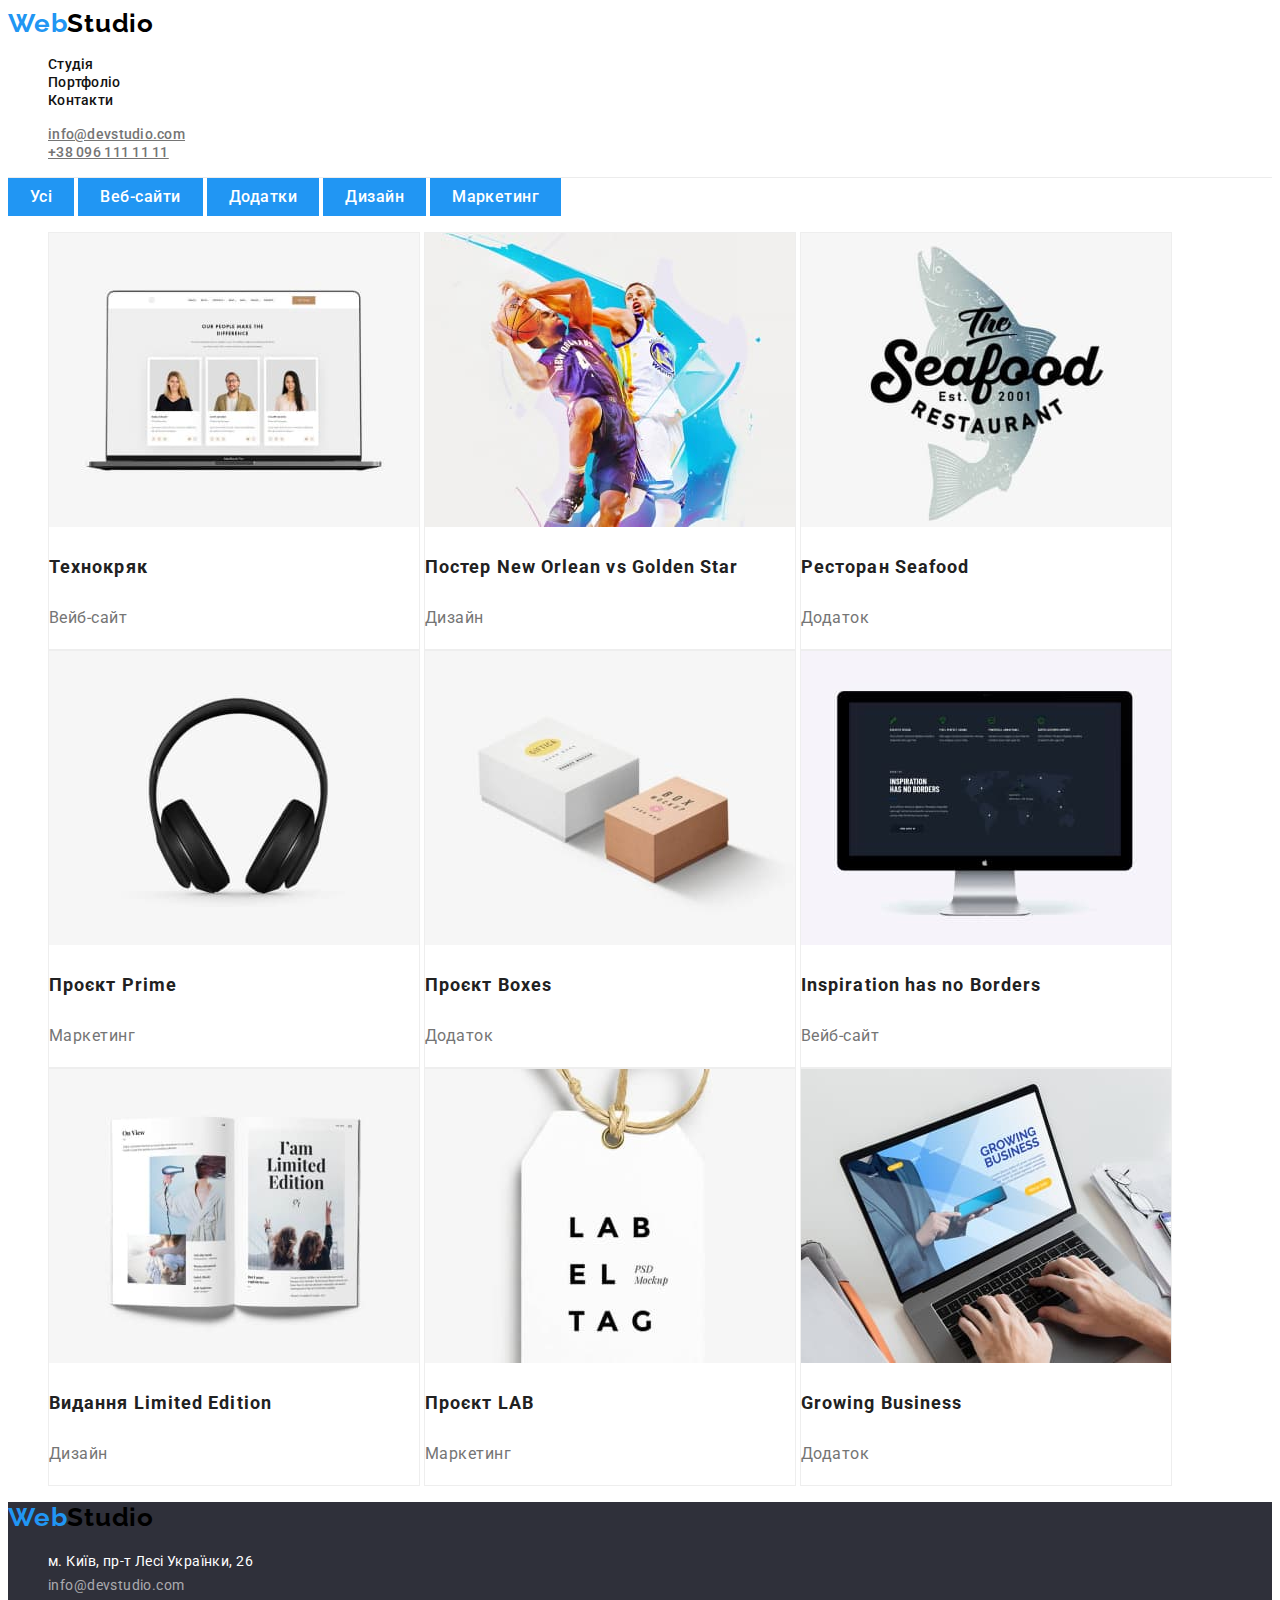
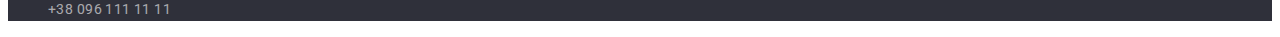
<file: index.html>
<!DOCTYPE html>
<html lang="uk">
<head>
    <meta charset="UTF-8">
    <meta http-equiv="X-UA-Compatible" content="IE=edge">
    <meta name="viewport" content="width=device-width, initial-scale=1.0">
    <link rel="preconnect" href="https://fonts.googleapis.com">
    <link rel="preconnect" href="https://fonts.gstatic.com" crossorigin>
    <link href="https://fonts.googleapis.com/css2?family=Raleway:wght@700&family=Roboto:wght@400;500;700;900&display=swap" rel="stylesheet">
    <link rel="stylesheet" href="./css/styles.css">
    <title>Document</title>
</head>
<body>
    <header class="header">
        <nav class="header__nav">
            <a class="header__logo logo" href="indexmain.html"><span>Web</span>Studio</a>
            <ul class="header__list">
                <li class="header__item"><a class="item__link" href="indexmain.html">Студія</a></li>
                <li class="header__item"><a class="item__link" href="/">Портфоліо</a></li>
                <li class="header__item"><a class="item__link" href="/">Контакти</a></li>
            </ul>
        </nav>
            <ul class="header__list">
                <li class="header__info"><a class="info__link" href="mailto:info@devstudio.com">info@devstudio.com</a></li>
                <li class="header__info"><a class="info__link" href="tel:+380961111111">+38 096 111 11 11</a></li>
            </ul>
    </header>
    <main class="main__portfolio">
        <section class="assortment">
        <button class="assortment__button" type="button">Усі</button>
        <button class="assortment__button" type="button">Веб-сайти</button>
        <button class="assortment__button" type="button">Додатки</button>
        <button class="assortment__button" type="button">Дизайн</button>
        <button class="assortment__button" type="button">Маркетинг</button>
        <ul class="assortment__list">
            <li class="assortment__product">
                <img class="product__image" src="./images/technocrack1.jpg" alt="technocrack" width="370">
                <h3 class="product__title">Технокряк</h3>
                <p class="product__text">Вейб-сайт</p>
            </li>
            <li class="assortment__product">
                <img class="product__image" src="./images/basket2.jpg" alt="basket" width="370">
                <h3 class="product__title">Постер New Orlean vs Golden Star</h3>
                <p class="product__text">Дизайн</p>
            </li>
            <li class="assortment__product">
                <img class="product__image" src="./images/seafood3.jpg" alt="Seafood" width="370">
                <h3 class="product__title">Ресторан Seafood</h3>
                <p class="product__text">Додаток</p>
            </li>
            <li class="assortment__product">
                <img class="product__image" src="./images/headphones4.jpg" alt="headphones" width="370">
                <h3 class="product__title">Проєкт Prime</h3>
                <p class="product__text">Маркетинг</p>
            </li>
            <li class="assortment__product">
                <img class="product__image" src="./images/boxes5.jpg" alt="boxes" width="370">
                <h3 class="product__title">Проєкт Boxes</h3>
                <p class="product__text">Додаток</p>
            </li>
            <li class="assortment__product">
                <img class="product__image" src="./images/pc6.jpg" alt="pc" width="370">
                <h3 class="product__title">Inspiration has no Borders</h3>
                <p class="product__text">Вейб-сайт</p>
            </li>
            <li class="assortment__product">
                <img class="product__image" src="./images/books7.jpg" alt="books" width="370">
                <h3 class="product__title">Видання Limited Edition</h3>
                <p class="product__text">Дизайн</p>
            </li>
            <li class="assortment__product">
                <img class="product__image" src="./images/project8.jpg" alt="project" width="370">
                <h3 class="product__title">Проєкт LAB</h3>
                <p class="product__text">Маркетинг</p>
            </li>
            <li class="assortment__product">
                <img class="product__image" src="./images/laptop9.jpg" alt="laptop" width="370">
                <h3 class="product__title">Growing Business</h3>
                <p class="product__text">Додаток</p>
            </li>
        </ul>
        </section>
    </main>
    <footer class="footer">
        <a class="footer__logo logo" href="/"><span>Web</span>Studio</a>
        <address>
        <ul class="footer__list">
            <li class="footer__item"><a class="footer__link link-white" href="#">м. Київ, пр-т Лесі Українки, 26</a></li>
            <li class="footer__item"><a class="footer__link" href="mail.to:info@devstudio.com">info@devstudio.com</a></li>
            <li class="footer__item"><a class="footer__link" href="tel:+380961111111">+38 096 111 11 11</a></li>
        </ul>
        </address>
    </footer>
</body>
</html>
</file>
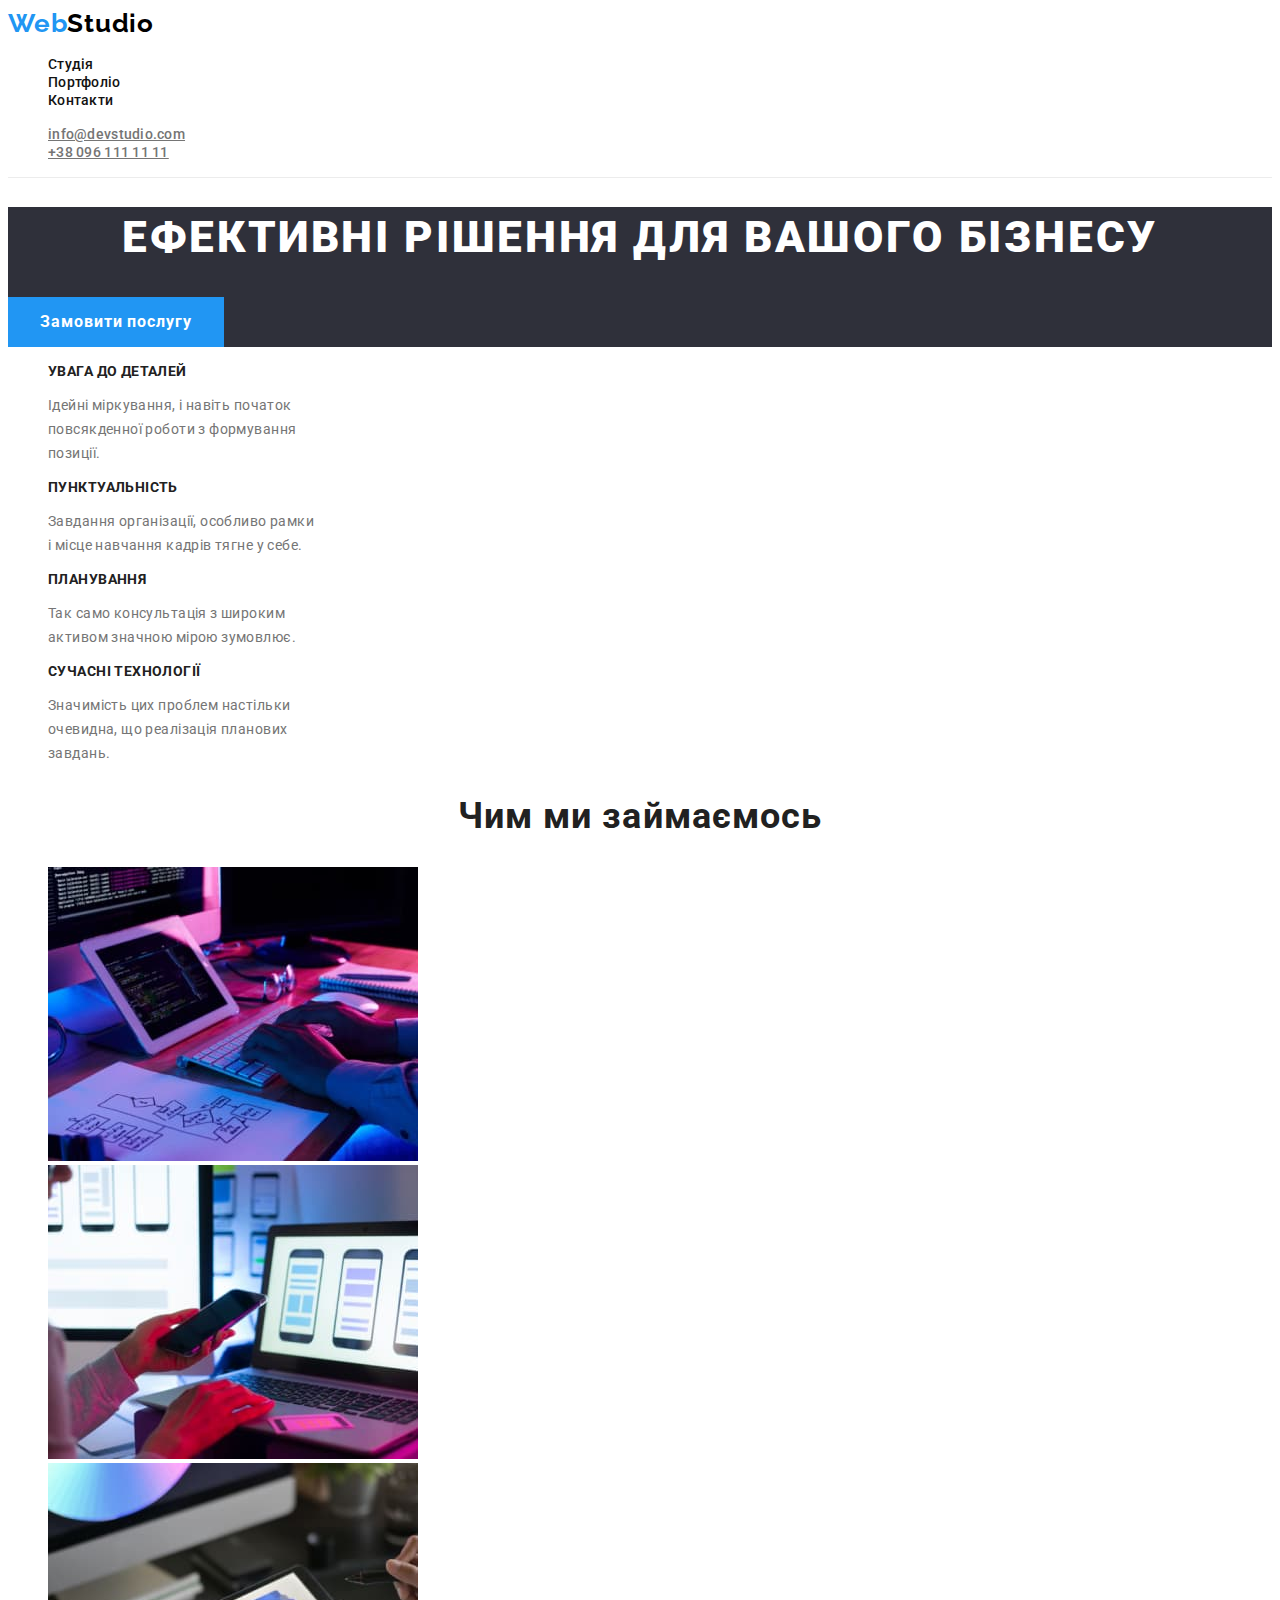
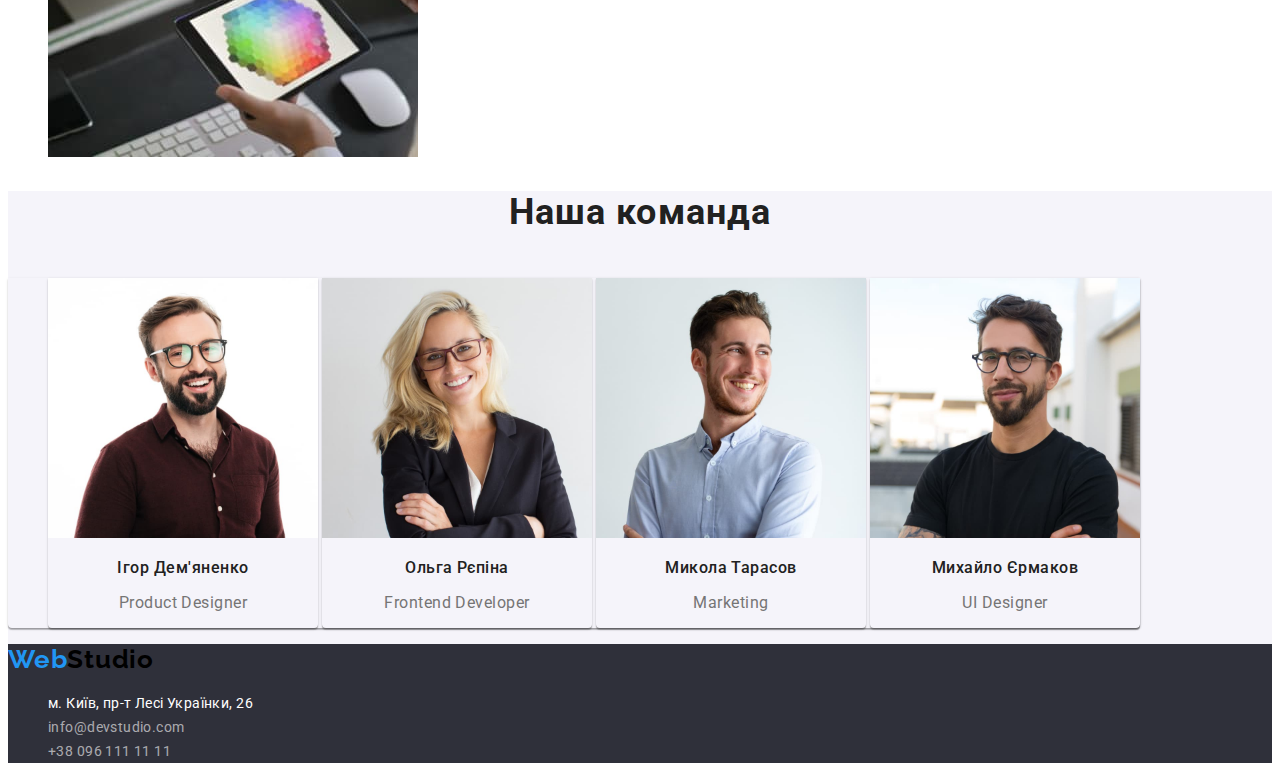
<file: indexmain.html>
<!DOCTYPE html>
<html lang="uk">
<head>
    <meta charset="UTF-8">
    <meta http-equiv="X-UA-Compatible" content="IE=edge">
    <meta name="viewport" content="width=device-width, initial-scale=1.0">
    <link rel="preconnect" href="https://fonts.googleapis.com">
    <link rel="preconnect" href="https://fonts.gstatic.com" crossorigin>
    <link href="https://fonts.googleapis.com/css2?family=Raleway:wght@700&family=Roboto:wght@400;500;700;900&display=swap" rel="stylesheet">
    <link rel="stylesheet" href="./css/styles.css">
    <title>Document</title>
</head>
<body>
    <header class="header">
        <nav class="header__nav">
            <a class="header__logo logo" href="/"><span>Web</span>Studio</a>
            <ul class="header__list">
                <li class="header__item"><a class="item__link" href="/">Студія</a></li>
                <li class="header__item"><a class="item__link" href="./index.html">Портфоліо</a></li>
                <li class="header__item"><a class="item__link" href="/">Контакти</a></li>
            </ul>
        </nav>
            <ul class="header__list">
                <li class="header__info"><a class="info__link" href="mailto:info@devstudio.com">info@devstudio.com</a></li>
                <li class="header__info"><a class="info__link" href="tel:+380961111111">+38 096 111 11 11</a></li>
            </ul>
    </header>
    <main class="main__studio">
        <section class="order">
            <h1 class="order__title">Ефективні рішення для вашого бізнесу</h1>
            <button class="order__button" type="button">Замовити послугу</button>
        </section>
        <section class="advantages">
            <ul class="advanteges__list">
                <li class="advanteges__item">
                    <h3 class="advanteges__title">Увага до деталей</h3>
                    <p class="advanteges__text" lang="uk">Ідейні міркування, і навіть початок повсякденної роботи з формування позиції.</p>
                </li>
                <li class="advanteges__item">
                    <h3 class="advanteges__title">Пунктуальність</h3>
                    <p class="advanteges__text" lang="uk">Завдання організації, особливо рамки і місце навчання кадрів тягне у себе.</p>
                </li>
                <li class="advanteges__item">
                    <h3 class="advanteges__title">Планування</h3>
                    <p class="advanteges__text" lang="uk">Так само консультація з широким активом значною мірою зумовлює.</p>
                </li>
                <li class="advanteges__item">
                    <h3 class="advanteges__title">Сучасні технології</h3>
                    <p class="advanteges__text" lang="uk">Значимість цих проблем настільки очевидна, що реалізація планових завдань.</p>
            </li>
            </ul>
        </section>
        <section class="work">
            <h2 class="work__title">Чим ми займаємось</h2>
            <ul class="work__list">
                <li class="work__item">
                    <img class="work__images" src="./imagesmain/img1.jpg" alt="Programming" width="370">
                </li>
                <li class="work__item">
                    <img class="work__images" src="./imagesmain/img2.jpg" alt="Testing" width="370">
                </li>
                <li class="work__item">
                    <img class="work__images" src="./imagesmain/img3.jpg" alt="Painting" width="370">
                </li>
            </ul>
        </section>
        <section class="team">
            <h2 class="team__title">Наша команда</h2>
            <ul class="team__list">
                <li class="team__list">
                    <img class="team__images"src="./imagesmain/team1.jpg" alt="Igor" width="270">
                    <h3 class="team__subtitle">Ігор Дем'яненко</h3>
                    <p class="team__text" lang="uk">Product Designer</p>
                </li>
                <li class="team__list">
                    <img class="team__images"src="./imagesmain/team2.jpg" alt="Olga" width="270">
                    <h3 class="team__subtitle">Ольга Рєпіна</h3>
                    <p class="team__text" lang="uk">Frontend Developer</p>
                </li>
                <li class="team__list">
                    <img class="team__images"src="./imagesmain/team3.jpg" alt="Mychailo" width="270">
                    <h3 class="team__subtitle">Микола Тарасов</h3>
                    <p class="team__text" lang="uk">Marketing</p>
                </li>
                <li class="team__list">
                    <img class="team__images"src="./imagesmain/team4.jpg" alt="Michael" width="270">
                    <h3 class="team__subtitle">Михайло Єрмаков</h3>
                    <p class="team__text" lang="uk">UI Designer</p>
                </li>
            </ul>
        </section>
    </main>
    <footer class="footer">
        <a class="footer__logo logo" href="/"><span>Web</span>Studio</a>
        <address>
        <ul class="footer__list">
            <li class="footer__item"><a class="footer__link link-white" href="#">м. Київ, пр-т Лесі Українки, 26</a></li>
            <li class="footer__item"><a class="footer__link" href="mail.to:info@devstudio.com">info@devstudio.com</a></li>
            <li class="footer__item"><a class="footer__link" href="tel:+380961111111">+38 096 111 11 11</a></li>
        </ul>
        </address>
    </footer>
</body>
</html>
</file>
<file: css/styles.css>
:root{
    --blue-color: rgba(33, 150, 243, 1);
    --grey-color: rgba(47, 48, 58, 1);
    --white-color: #ffffff;
}


.header{  
    border-bottom: 1px solid #ECECEC;   
}

/* header */
.logo{
    font-family: 'Raleway';
    font-weight: 700;
    font-size: 26px;
    line-height: 31px;
    letter-spacing: 0.03em;
    text-decoration: none;
    color: black;
}

span{
    color: var(--blue-color);
}





.header__item{
    list-style: none;
    
}

.header__info{
    
    list-style: none;
}


.item__link{
    text-decoration: none;
    font-family: 'Roboto';
    font-weight: 500;
    font-size: 14px;
    line-height: 16px;
    letter-spacing: 0.02em;
    color: #121212;
}

.info__link{
    font-family: 'Roboto';
    font-weight: 500;
    font-size: 14px;
    line-height: 16px;
    letter-spacing: 0.02em;
    color: #757575;
}

.info__link:hover,
.item__link:hover{
    color: var(--blue-color);   
}


/*index.html*/
.assortment__button{
    background-color: var(--blue-color);
    border: none;
    cursor: pointer;
    padding: 6px 22px;
    font-family: 'Roboto';
    font-weight: 500;
    font-size: 16px;
    line-height: 26px;
    text-align: center;
    letter-spacing: 0.03em;
    color: #FFFFFF;
}

.assortment__product{
    display: inline-block;
    box-sizing: border-box;
    list-style: none;
    background: #FFFFFF;
    border: 1px solid #EEEEEE;

}

.product__title{
    font-family: 'Roboto';
    font-weight: 700;
    font-size: 18px;
    line-height: 36px;
    letter-spacing: 0.06em;
    color: #212121;

}

.product__text{
    font-family: 'Roboto';
    font-size: 16px;
    line-height: 30px;
    letter-spacing: 0.03em;
    color: #757575;
}


/*footer*/

.footer{
    background: #2F303A;
}

.footer__item{
    list-style: none;
}

.footer__link{
    font-family: 'Roboto';
    font-style: normal;
    font-size: 14px;
    line-height: 24px;
    letter-spacing: 0.03em;
    color: rgba(255, 255, 255, 0.6);
    text-decoration: none;

}

.link-white{
    color:#ffffff;
}



  /* indexmain.html */

  

.main__studio{

}

.order{
    background-color: #2F303A;
}
.order__title{
    font-family: 'Roboto';
    font-weight: 900;
    font-size: 44px;
    line-height: 60px;
    text-align: center;
    letter-spacing: 0.06em;
    text-transform: uppercase;
    color: #FFFFFF;
}

.order__button{
    width: 216px;
    height: 50px;
    background-color: var(--blue-color);
    border: none;
    font-family: 'Roboto';
    font-weight: 700;
    font-size: 16px;
    line-height: 30px;
    letter-spacing: 0.06em;
    color: #FFFFFF;
}

.advanteges__item{
    max-width: 270px;
    list-style: none;
}

.advanteges__title{
    font-family: 'Roboto';
    font-weight: 700;
    font-style: normal;
    font-size: 14px;
    line-height: 16px;
    letter-spacing: 0.03em;
    text-transform: uppercase;
    color: #212121;
}

.advanteges__text{
    font-family: 'Roboto';
    font-size: 14px;
    line-height: 24px;
    letter-spacing: 0.03em;
    color: #757575;
}

.work__title{
    font-family: 'Roboto';
    font-weight: 700;
    font-size: 36px;
    line-height: 42px;
    text-align: center;
    letter-spacing: 0.03em;
    color: #212121;
}

.work__item{
    list-style: none;
}

.team{
    background: #F5F4FA;
}

.team__title{
    font-family: 'Roboto';
    font-weight: 700;
    font-size: 36px;
    line-height: 42px;
    text-align: center;
    letter-spacing: 0.03em;
    color: #212121;
}

.team__list{
    display: inline-block;
    list-style: none;
    box-shadow: 0px 1px 3px rgba(0, 0, 0, 0.12), 0px 1px 1px rgba(0, 0, 0, 0.14), 0px 2px 1px rgba(0, 0, 0, 0.2);
    border-radius: 0px 0px 4px 4px;
}

.team__subtitle{
    font-family: 'Roboto';
    font-weight: 500;
    font-size: 16px;
    line-height: 19px;
    text-align: center;
    letter-spacing: 0.03em;
    color: #212121;
}

.team__text{
    font-family: 'Roboto';
    font-size: 16px;
    line-height: 19px;
    text-align: center;
    letter-spacing: 0.03em;
    color: #757575;
}
</file>
